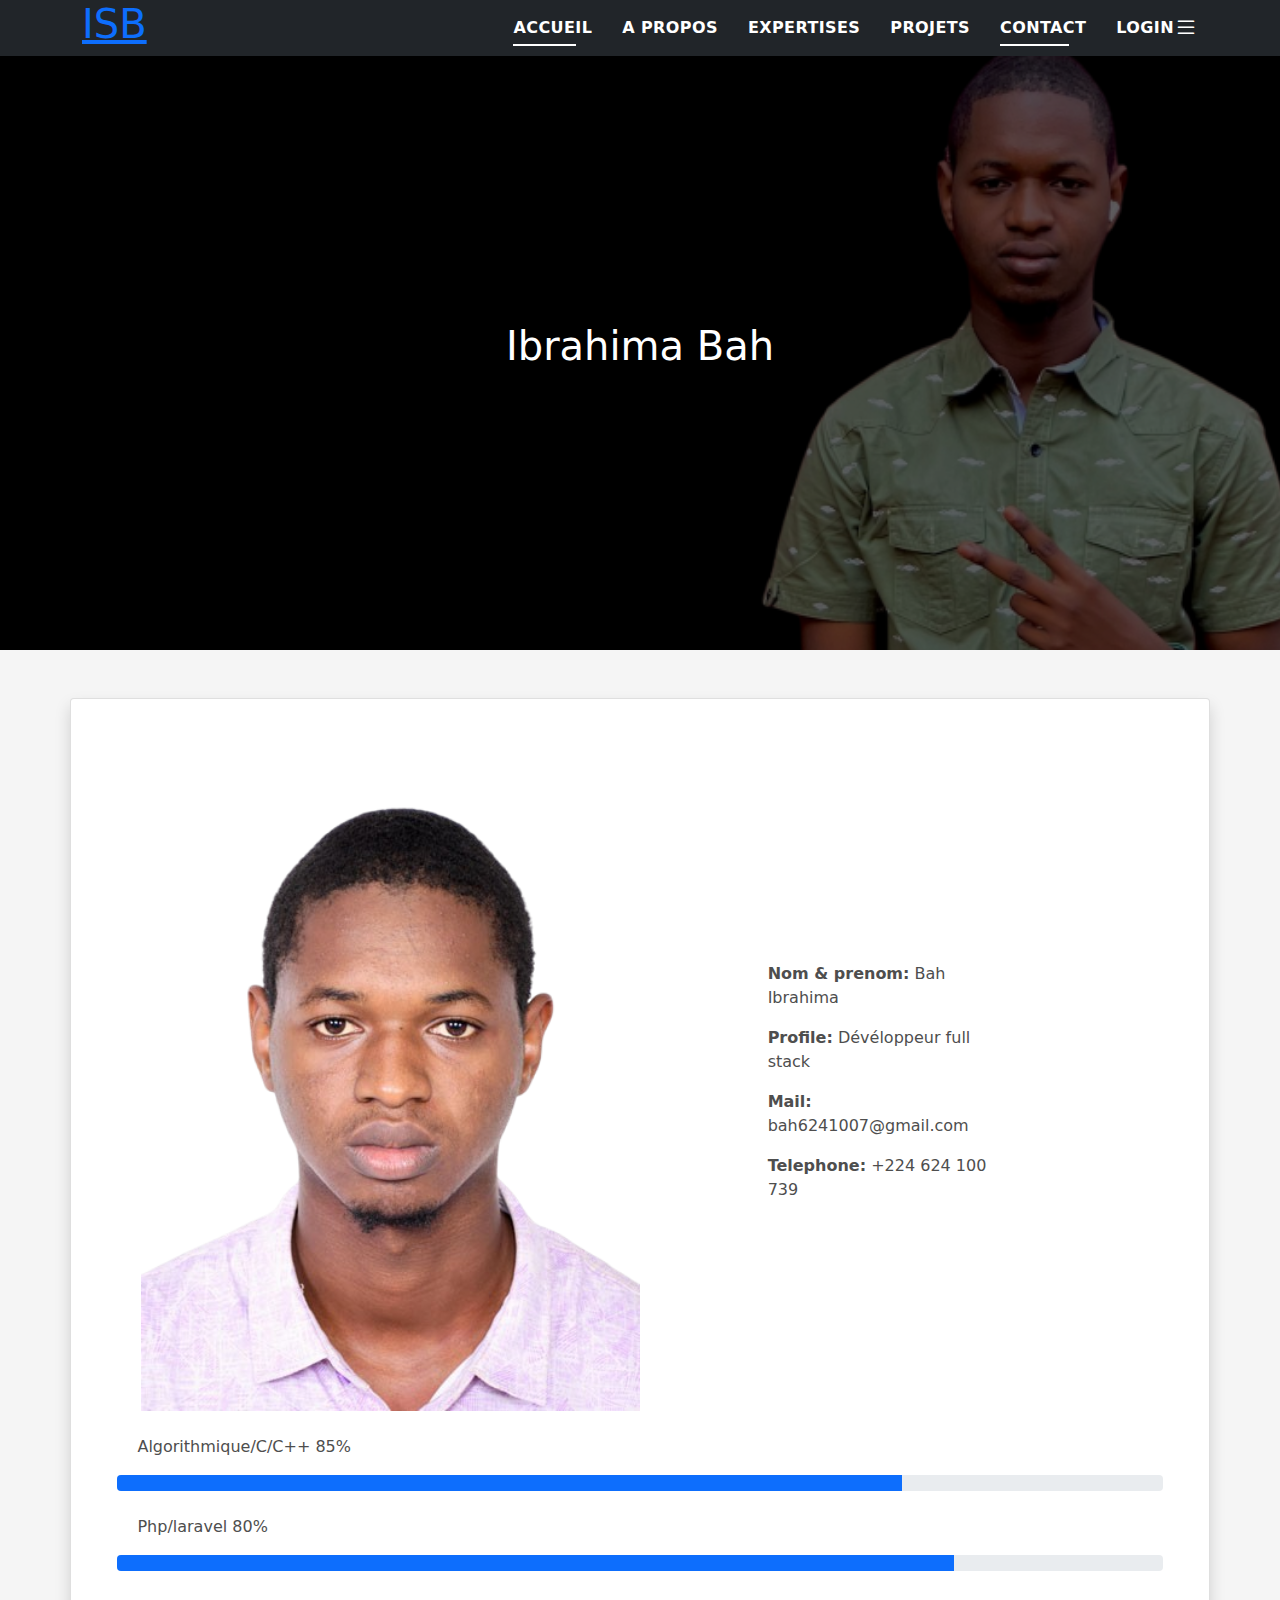
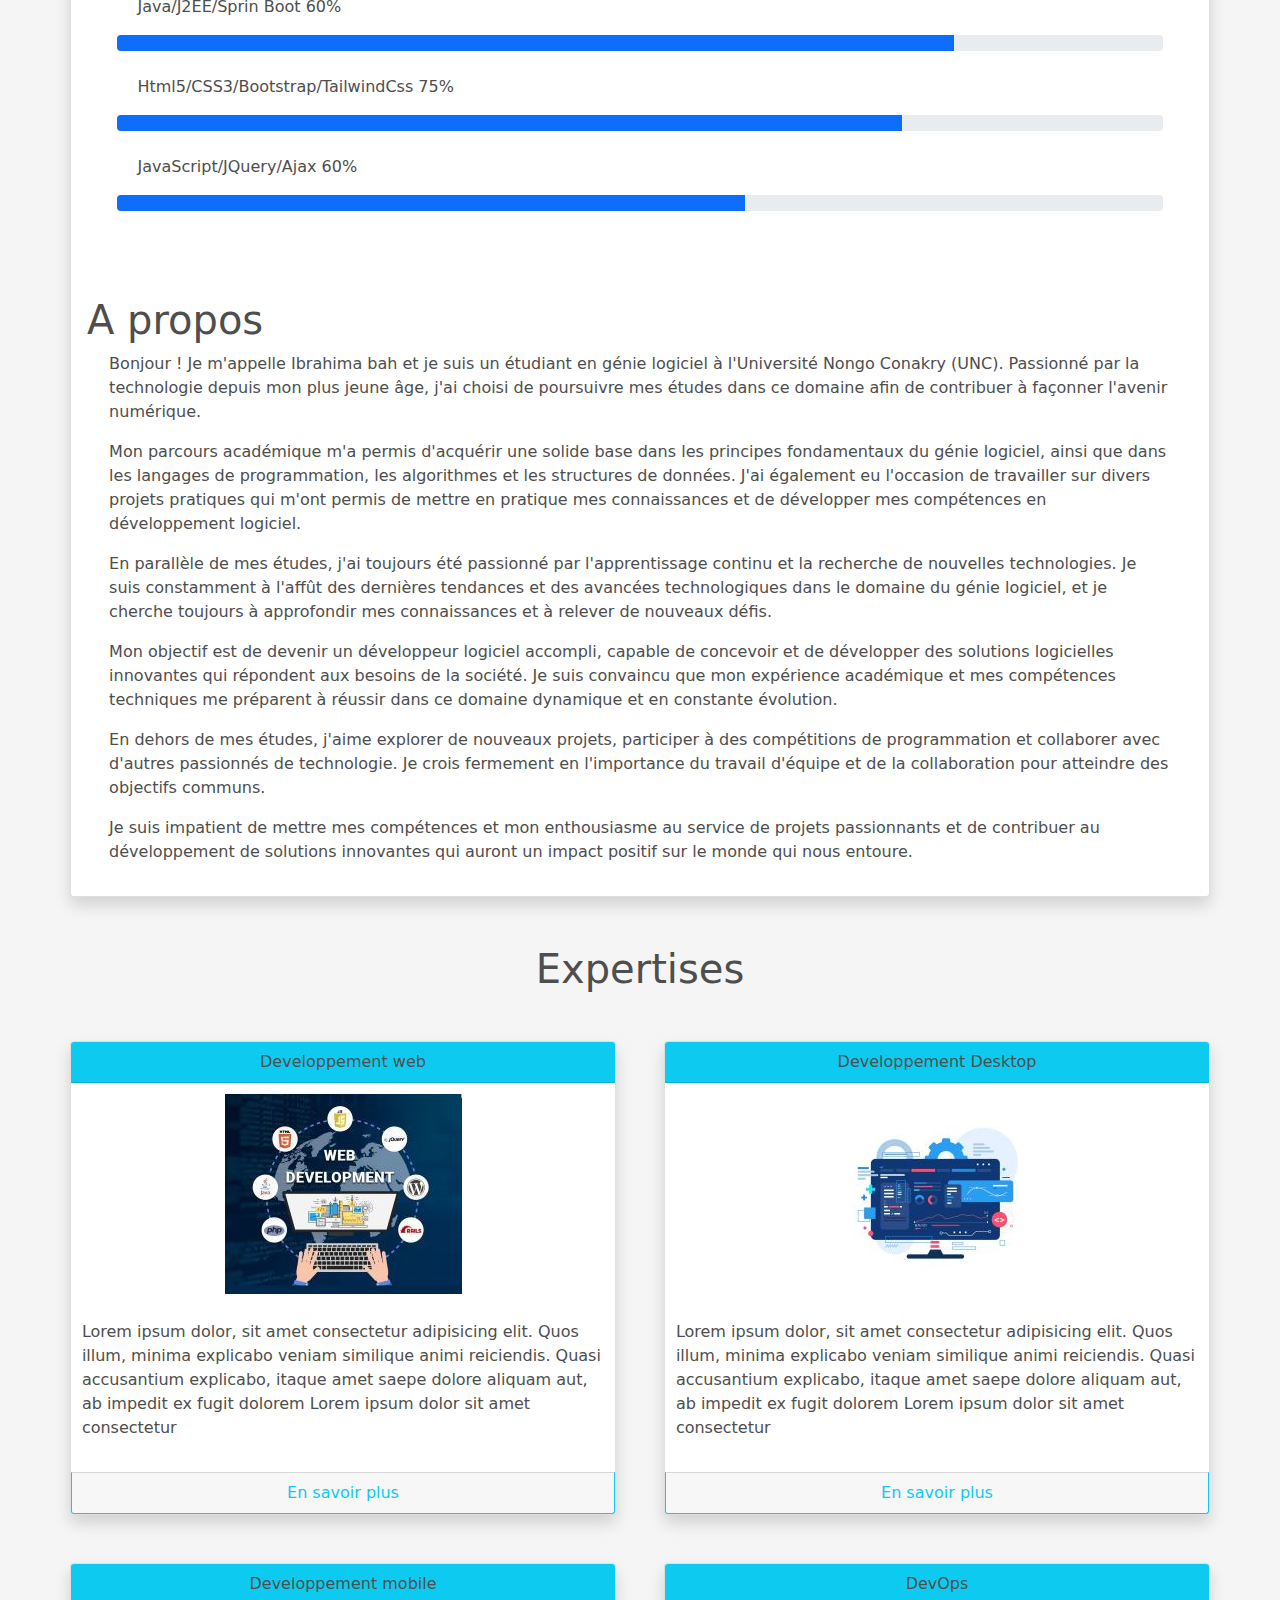
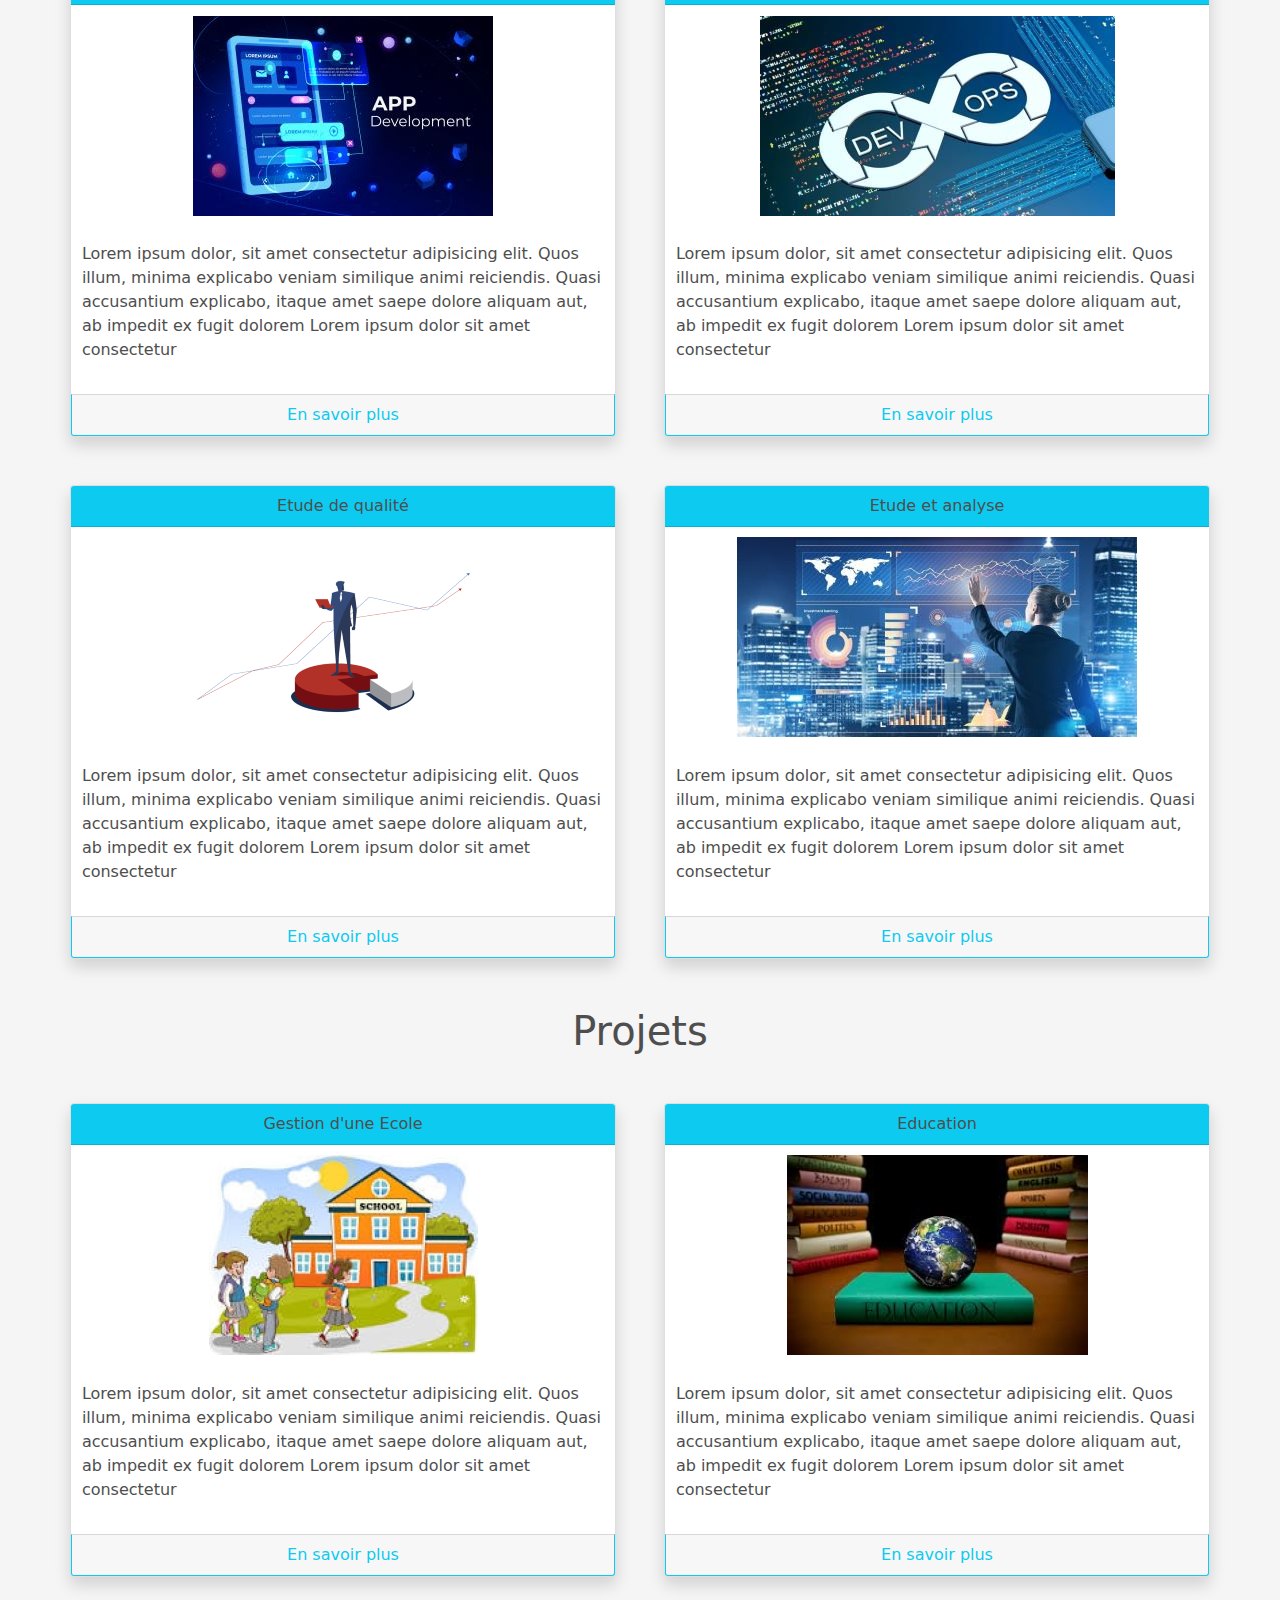
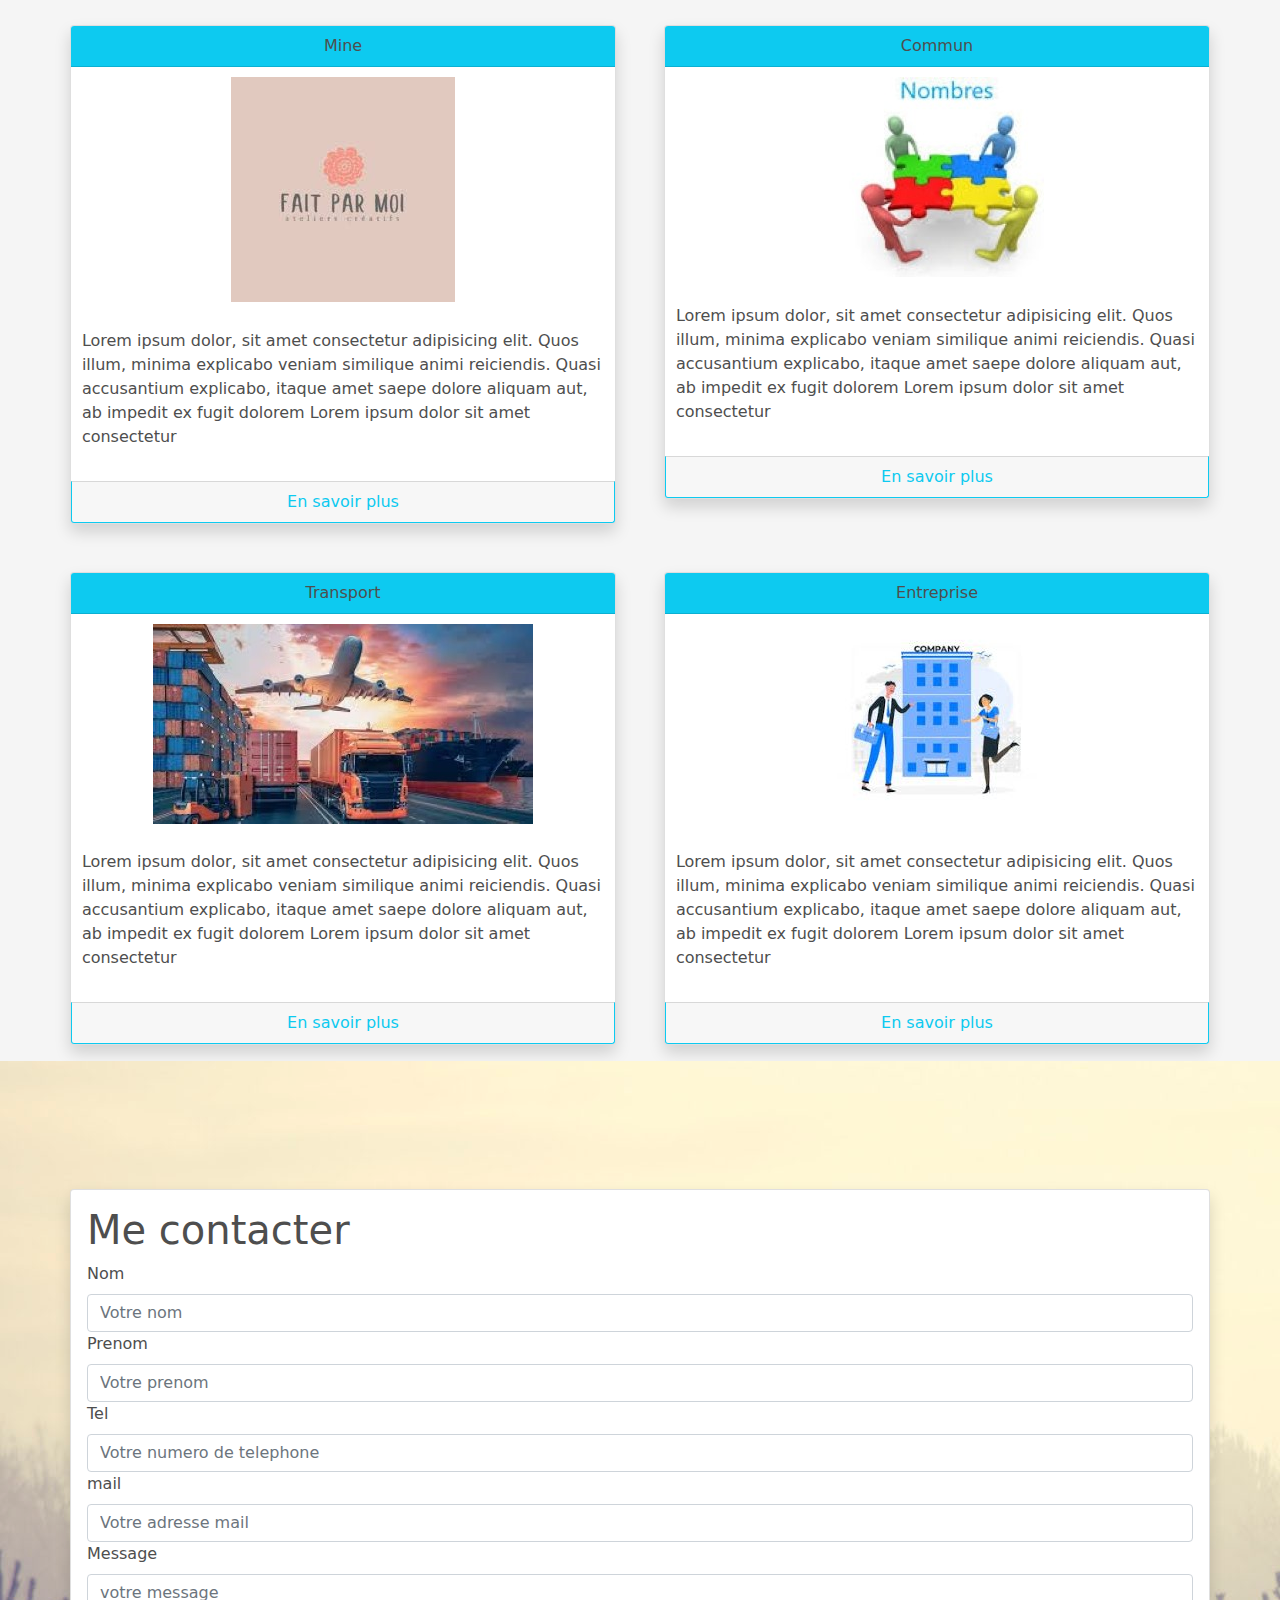
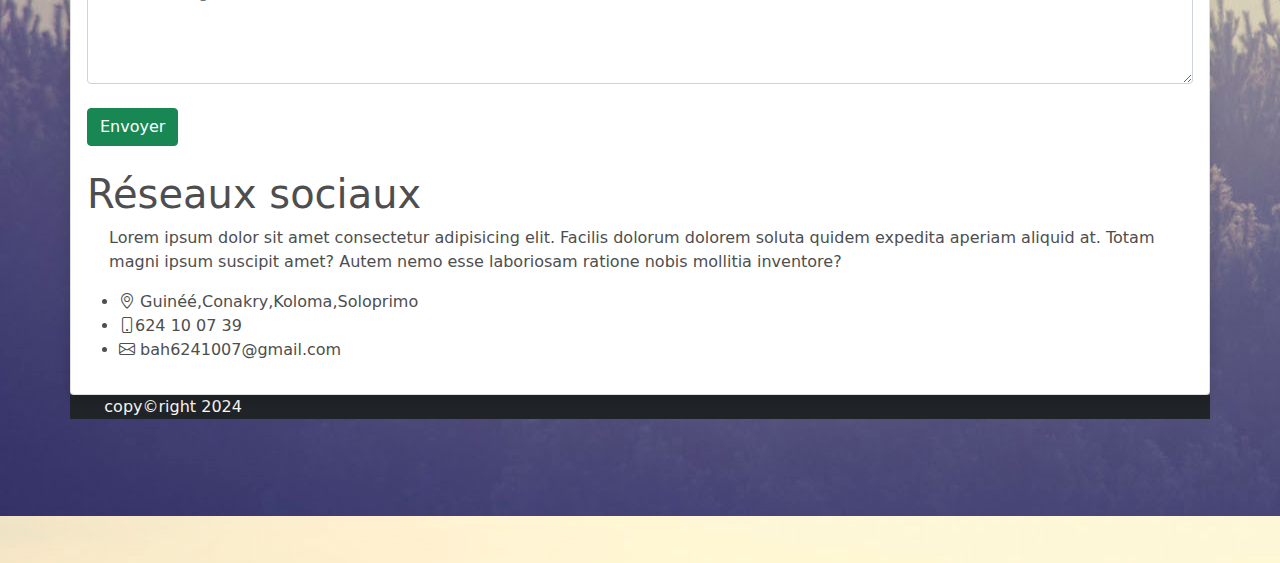
<file: index.html>
<!DOCTYPE html>
<html lang="en">

<head>
    <meta charset="UTF-8">
    <meta name="viewport" content="width=device-width, initial-scale=1.0">
    <title>Document</title>
    <!-- <link rel="stylesheet" href="https://cdnjs.cloudflare.com/ajax/libs/font-awesome/4.7.0/css/font-awesome.min.css"> -->
    <link rel="stylesheet" href="./style/bootstrap.min.css">
    <link rel="stylesheet" href="./style/style.css">
    <link href="./bootstrap-icons/bootstrap-icons.css" rel="stylesheet">

</head>

<body>
    <header id="header" class="fixed-top bg-dark">
        <div class="container d-flex flex-row align-items-center justify-content-between">
            <h1 class="logo">
                <a href="index.html">ISB</a>
            </h1>
            <!-- Uncomment below if you prefer to use an image logo -->
            <!-- <a href="index.html" class="logo"><img src="assets/img/logo.png" alt="" class="img-fluid"></a>-->
            <nav id="navbar" class="navbar">
                <ul>
                    <li>
                        <a class="nav-link scrollto active" href="#bg-img">Accueil</a>
                    </li>
                    <li>
                        <a class="nav-link scrollto" href="#about">A propos</a>
                    </li>
                    <li>
                        <a class="nav-link scrollto" href="#expertise">Expertises</a>
                    </li>
                    <li>
                        <a class="nav-link scrollto " href="#projets">Projets</a>
                    </li>
                    <li>
                        <a class="nav-link scrollto " href="#contacte">Contact</a>
                    </li>
                    <li>
                        <a class="nav-link scrollto " href="./login.html">Login</a>
                    </li>
                </ul>
                <i class="bi bi-list mobile-nav-toggle" id="menu" style="font-size:24px;color: white;"></i>
            </nav>
         
        </div>
    </header>


    <div class="bg-img " id="bg-img">
        <div class="content">
            <h1 class="justify-content-center text-center  " style="color:white;">Ibrahima Bah</h1>
        </div>
    </div>
    <section class="card shadow grid-2 container mt-5 mb-5" id="about" style="height:min-content">
        <div class=" conte  h-100">
            <div class="d-flex justify-content-between p-4">
                <img src="images/v1-removebg-preview (2).png" class="img-1" alt="">
                <div class=" d-flex justify-content-center align-items-center  ">
                    <div>
                        <p>
                            <strong>Nom & prenom:</strong> Bah Ibrahima
                        </p>
                        <p>
                            <strong>Profile:</strong> Dévéloppeur full stack
                        </p>
                        <p>
                            <strong>Mail:</strong> bah6241007@gmail.com
                        </p>
                        <p>
                            <strong>Telephone:</strong> +224 624 100 739
                        </p>
                    </div>
                </div>
                <div></div>
            </div>
            <p> Algorithmique/C/C++ 85%</p>
            <div class="progress">
                <div class="progress-bar bg-primary" role="progressbar" style="width: 75%;" aria-valuenow="25" aria-valuemin="0" aria-valuemax="100"></div>
            </div>
            <br>
            <p> Php/laravel 80%</p>
            <div class="progress">
                <div class="progress-bar bg-primary" role="progressbar" style="width: 80%;" aria-valuenow="25" aria-valuemin="0" aria-valuemax="100"></div>
            </div>
            <br>
            <p> Java/J2EE/Sprin Boot 60%</p>
            <div class="progress">
                <div class="progress-bar bg-primary" role="progressbar" style="width: 80%;" aria-valuenow="25" aria-valuemin="0" aria-valuemax="100"></div>
            </div>
            <br>
            <p> Html5/CSS3/Bootstrap/TailwindCss 75%</p>
            <div class="progress">
                <div class="progress-bar bg-primary" role="progressbar" style="width: 75%;" aria-valuenow="25" aria-valuemin="0" aria-valuemax="100"></div>
            </div>
            <br>
            <p> JavaScript/JQuery/Ajax 60%</p>
            <div class="progress">
                <div class="progress-bar bg-primary" role="progressbar" style="width: 60%;" aria-valuenow="25" aria-valuemin="0" aria-valuemax="100"></div>
            </div>
            <br>
        </div>
        <div class=" p-3 h-100">
            <h1>A propos</h1>
            <p>
                Bonjour ! Je m'appelle Ibrahima bah et je suis un étudiant en génie logiciel à l'Université Nongo Conakry (UNC). Passionné par la technologie depuis mon plus jeune âge, j'ai choisi de poursuivre mes études dans ce domaine afin de contribuer à façonner
                l'avenir numérique.
            </p>
            <p>
                Mon parcours académique m'a permis d'acquérir une solide base dans les principes fondamentaux du génie logiciel, ainsi que dans les langages de programmation, les algorithmes et les structures de données. J'ai également eu l'occasion de travailler sur
                divers projets pratiques qui m'ont permis de mettre en pratique mes connaissances et de développer mes compétences en développement logiciel.
            </p>
            <p>
                En parallèle de mes études, j'ai toujours été passionné par l'apprentissage continu et la recherche de nouvelles technologies. Je suis constamment à l'affût des dernières tendances et des avancées technologiques dans le domaine du génie logiciel, et je
                cherche toujours à approfondir mes connaissances et à relever de nouveaux défis.
            </p>
            <p>
                Mon objectif est de devenir un développeur logiciel accompli, capable de concevoir et de développer des solutions logicielles innovantes qui répondent aux besoins de la société. Je suis convaincu que mon expérience académique et mes compétences techniques
                me préparent à réussir dans ce domaine dynamique et en constante évolution.
            </p>
            <p>
                En dehors de mes études, j'aime explorer de nouveaux projets, participer à des compétitions de programmation et collaborer avec d'autres passionnés de technologie. Je crois fermement en l'importance du travail d'équipe et de la collaboration pour atteindre
                des objectifs communs.
            </p>
            <p>
                Je suis impatient de mettre mes compétences et mon enthousiasme au service de projets passionnants et de contribuer au développement de solutions innovantes qui auront un impact positif sur le monde qui nous entoure.
            </p>
        </div>
    </section>
    <section class="container   p-0   mt-3">
        <h1 class=" text-center m-5" id="expertise">Expertises</h1>
        <div class=" grid-3 gap-5" style="height:min-content">
            <div class="card shadow grid-items">
                <div class="card-header  bg-info text-center">Developpement web</div>
                <p class="carte-body  d-flex flex-col justify-content-center">
                    <img src="./images/web-dev.jpg" class="icone" id="icone" alt=" ">
                    <p>
                        Lorem ipsum dolor, sit amet consectetur adipisicing elit. Quos illum, minima explicabo veniam similique animi reiciendis. Quasi accusantium explicabo, itaque amet saepe dolore aliquam aut, ab impedit ex fugit dolorem Lorem ipsum dolor sit amet consectetur
                    </p>
                </p>
                <button class="card-footer btn btn-outline-info ">En savoir plus</button>
            </div>
            <div class="card shadow grid-items ">
                <div class="card-header text-center bg-info">Developpement Desktop</div>
                <p class="carte-body d-flex flex-col justify-content-center">
                    <img src="./images/desktop-dev.jpg" class="icone" id="icone" alt=" ">
                    <p class="ml-2 mr-2">
                        Lorem ipsum dolor, sit amet consectetur adipisicing elit. Quos illum, minima explicabo veniam similique animi reiciendis. Quasi accusantium explicabo, itaque amet saepe dolore aliquam aut, ab impedit ex fugit dolorem Lorem ipsum dolor sit amet consectetur
                    </p>
                </p>
                <button class="card-footer btn btn-outline-info ">En savoir plus</button>
            </div>
            <div class="card shadow grid-items ">
                <div class="card-header bg-info text-center ">Developpement mobile</div>
                <p class="carte-body  d-flex flex-col justify-content-center">
                    <img src="./images/mobile-dev.jpg" class="icone" id="icone" alt=" ">
                    <p>
                        Lorem ipsum dolor, sit amet consectetur adipisicing elit. Quos illum, minima explicabo veniam similique animi reiciendis. Quasi accusantium explicabo, itaque amet saepe dolore aliquam aut, ab impedit ex fugit dolorem Lorem ipsum dolor sit amet consectetur
                    </p>
                </p>
                <button class="card-footer btn btn-outline-info ">En savoir plus</button>
            </div>
            <div class="card shadow grid-items">
                <div class="card-header bg-info text-center">DevOps</div>
                <p class="carte-body  d-flex flex-col justify-content-center">
                    <img src="./images/960x0.jpg" class="icone" id="icone" alt=" ">
                    <p>
                        Lorem ipsum dolor, sit amet consectetur adipisicing elit. Quos illum, minima explicabo veniam similique animi reiciendis. Quasi accusantium explicabo, itaque amet saepe dolore aliquam aut, ab impedit ex fugit dolorem Lorem ipsum dolor sit amet consectetur
                    </p>
                </p>
                <button class="card-footer btn btn-outline-info ">En savoir plus</button>
            </div>
            <div class="card shadow grid-items ">
                <div class="card-header bg-info text-center ">Etude de qualité</div>
                <p class="carte-body  d-flex flex-col justify-content-center">
                    <img src="./images/etude-marketing.png" class="icone" id="icone" alt=" ">
                    <p>
                        Lorem ipsum dolor, sit amet consectetur adipisicing elit. Quos illum, minima explicabo veniam similique animi reiciendis. Quasi accusantium explicabo, itaque amet saepe dolore aliquam aut, ab impedit ex fugit dolorem Lorem ipsum dolor sit amet consectetur
                    </p>
                </p>
                <button class="card-footer btn btn-outline-info ">En savoir plus</button>
            </div>
            <div class="card shadow grid-items">
                <div class="card-header bg-info text-center">Etude et analyse</div>
                <p class="carte-body   d-flex flex-col justify-content-center">
                    <img src="./images/analyse.jpg" class="icone" id="icone" alt=" ">
                    <p>
                        Lorem ipsum dolor, sit amet consectetur adipisicing elit. Quos illum, minima explicabo veniam similique animi reiciendis. Quasi accusantium explicabo, itaque amet saepe dolore aliquam aut, ab impedit ex fugit dolorem Lorem ipsum dolor sit amet consectetur
                    </p>
                </p>
                <button class="card-footer btn btn-outline-info ">En savoir plus</button>
            </div>
        </div>
    </section>
    <section class="container  p-0  mt-3 " id="projets">
        <h1 class=" text-center m-5">Projets</h1>
        <div class=" grid-3 gap-5 " style="height:min-content">
            <div class="card shadow grid-items">
                <div class="card-header  bg-info text-center">Gestion d'une Ecole</div>
                <p class="carte-body  d-flex flex-col justify-content-center">
                    <img src="./images/ecole.jpg" class="icone" id="icone" alt=" ">
                    <p>
                        Lorem ipsum dolor, sit amet consectetur adipisicing elit. Quos illum, minima explicabo veniam similique animi reiciendis. Quasi accusantium explicabo, itaque amet saepe dolore aliquam aut, ab impedit ex fugit dolorem Lorem ipsum dolor sit amet consectetur
                    </p>
                </p>
                <button class="card-footer btn btn-outline-info ">En savoir plus</button>
            </div>
            <div class="card shadow grid-items ">
                <div class="card-header text-center bg-info">Education</div>
                <p class="carte-body d-flex flex-col justify-content-center">
                    <img src="./images/education.jpg" class="icone" id="icone" alt=" ">
                    <p class="ml-2 mr-2">
                        Lorem ipsum dolor, sit amet consectetur adipisicing elit. Quos illum, minima explicabo veniam similique animi reiciendis. Quasi accusantium explicabo, itaque amet saepe dolore aliquam aut, ab impedit ex fugit dolorem Lorem ipsum dolor sit amet consectetur
                    </p>
                </p>
                <button class="card-footer btn btn-outline-info ">En savoir plus</button>
            </div>
            <div class="card shadow grid-items ">
                <div class="card-header bg-info text-center ">Mine</div>
                <p class="carte-body  d-flex flex-col justify-content-center">
                    <img src="./images/mine.jpeg" class="icone" id="icone" alt=" ">
                    <p>
                        Lorem ipsum dolor, sit amet consectetur adipisicing elit. Quos illum, minima explicabo veniam similique animi reiciendis. Quasi accusantium explicabo, itaque amet saepe dolore aliquam aut, ab impedit ex fugit dolorem Lorem ipsum dolor sit amet consectetur
                    </p>
                </p>
                <button class="card-footer btn btn-outline-info ">En savoir plus</button>
            </div>
            <div class="card shadow grid-items">
                <div class="card-header bg-info text-center">Commun</div>
                <p class="carte-body  d-flex flex-col justify-content-center">
                    <img src="./images/commun.jpg" class="icone" id="icone" alt=" ">
                    <p>
                        Lorem ipsum dolor, sit amet consectetur adipisicing elit. Quos illum, minima explicabo veniam similique animi reiciendis. Quasi accusantium explicabo, itaque amet saepe dolore aliquam aut, ab impedit ex fugit dolorem Lorem ipsum dolor sit amet consectetur
                    </p>
                </p>
                <button class="card-footer btn btn-outline-info ">En savoir plus</button>
            </div>
            <div class="card shadow grid-items ">
                <div class="card-header bg-info text-center ">Transport</div>
                <p class="carte-body  d-flex flex-col justify-content-center">
                    <img src="./images/transport.jpg" class="icone" id="icone" alt=" ">
                    <p>
                        Lorem ipsum dolor, sit amet consectetur adipisicing elit. Quos illum, minima explicabo veniam similique animi reiciendis. Quasi accusantium explicabo, itaque amet saepe dolore aliquam aut, ab impedit ex fugit dolorem Lorem ipsum dolor sit amet consectetur
                    </p>
                </p>
                <button class="card-footer btn btn-outline-info ">En savoir plus</button>
            </div>
            <div class="card shadow grid-items">
                <div class="card-header bg-info text-center">Entreprise</div>
                <p class="carte-body   d-flex flex-col justify-content-center">
                    <img src="./images/entreprise.jpg" class="icone" id="icone" alt=" ">
                    <p>
                        Lorem ipsum dolor, sit amet consectetur adipisicing elit. Quos illum, minima explicabo veniam similique animi reiciendis. Quasi accusantium explicabo, itaque amet saepe dolore aliquam aut, ab impedit ex fugit dolorem Lorem ipsum dolor sit amet consectetur
                    </p>
                </p>
                <button class="card-footer btn btn-outline-info ">En savoir plus</button>
            </div>
        </div>
    </section>
    
    <footer class=" mt-3">
        <div class=" ovf">
            <section class="card container gap-4 shadow  grid-2 align-items-center p-3" id="contacte">
                <div>
                    <h1 class="">Me contacter</h1>
                    <div class="">
                        <form action=" " class="">
                            <div class="form-group ">
                                <label for="nom " class="form-label ">Nom</label>
                                <input type="text " name="nom " id="nom " placeholder="Votre nom " class="form-control ">
                            </div>
                            <div class="form-group ">
                                <label for="prenom" class="form-label  ">Prenom</label>
                                <input type="text " name="prenom " id="prenom " placeholder="Votre prenom " class="form-control ">
                            </div>
                            <div class="form-group ">
                                <label for="tel " class="form-label ">Tel</label>
                                <input type="number " name="tel " id="tel " placeholder="Votre numero de telephone " class="form-control ">
                            </div>
                            <div class="form-group ">
                                <label for="mail " class="form-label ">mail</label>
                                <input type="email " name="mail " id="tel " placeholder="Votre adresse mail " class="form-control ">
                            </div>
                            <div class="form-group ">
                                <label for="message " class="form-label">Message</label>
                                <textarea name="message" id="message" class="form-control" cols="10" rows="4" placeholder="votre message"></textarea>
                            </div>
                            <br>
                            <button class="btn btn-success" type="submit">Envoyer</button>
                        </form>
                    </div>
                </div>
                <div class=" w-100 h-100">
                    <div class="">
                        <h1 class="">Réseaux sociaux</h1>
                        <div class="">
                            <p class="">
                                Lorem ipsum dolor sit amet consectetur adipisicing elit. Facilis dolorum dolorem soluta quidem expedita aperiam aliquid at. Totam magni ipsum suscipit amet? Autem nemo esse laboriosam ratione nobis mollitia inventore?
                            </p>
                            <ul class="list-ico">
                                <li>
                                    <span class="bi bi-geo-alt"></span> Guinéé,Conakry,Koloma,Soloprimo
                                </li>
                                <li>
                                    <span class="bi bi-phone"></span>624 10 07 39
                                </li>
                                <li>
                                    <span class="bi bi-envelope"></span> bah6241007@gmail.com
                                </li>
                            </ul>
                        </div>
                    </div>
                </div>
            </section>
            <div class="bg-dark container-fluid">
                <p class="text-white"> copy&copy;right 2024</p>
            </div>
    </footer>
    </div>
</body>
<script src="./js/bootstrap.min.js"></script>
<script src="./js/main.js"></script>

</html>
</file>
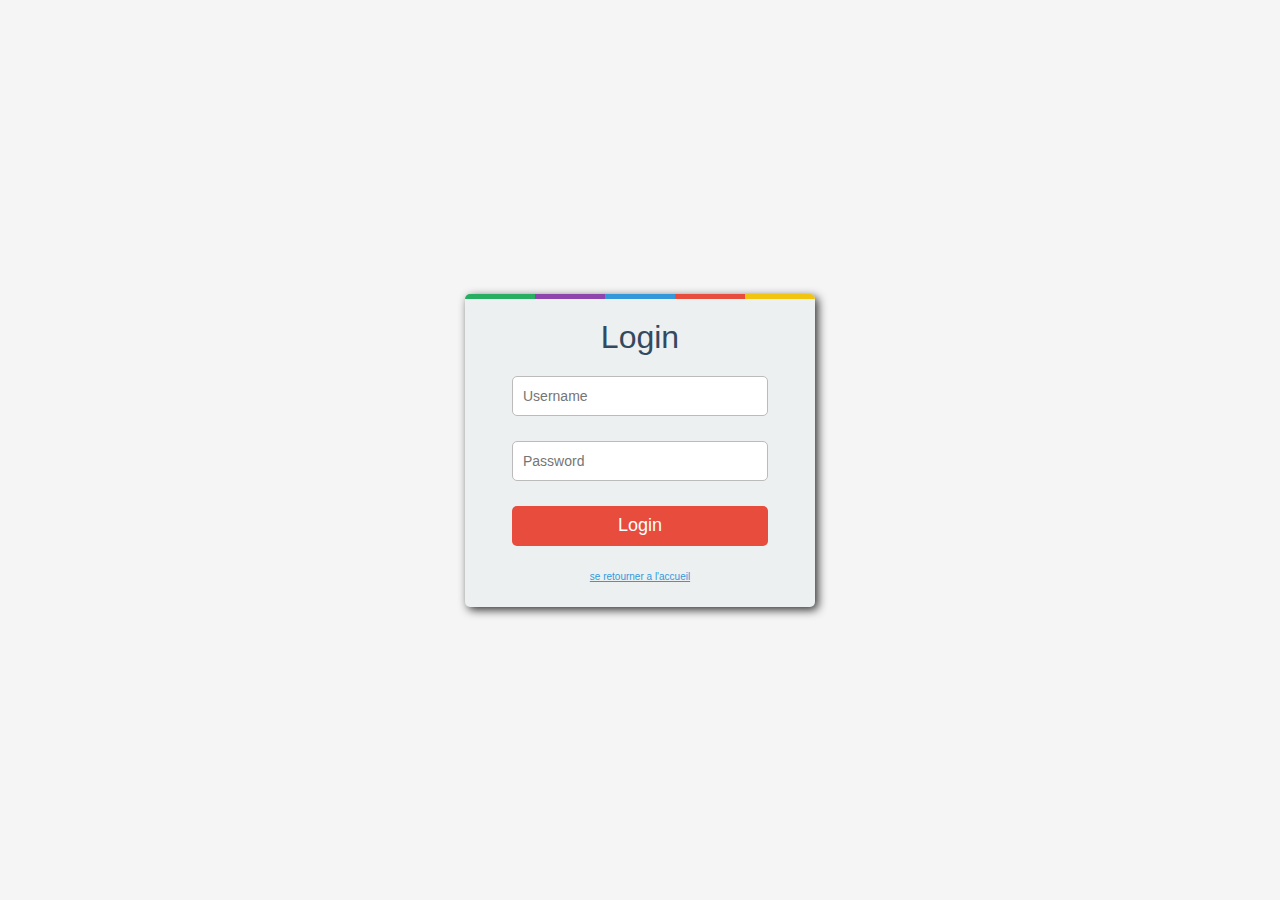
<file: login.html>
<!DOCTYPE html>
<html lang="en">

<head>
    <meta charset="UTF-8">
    <meta name="viewport" content="width=device-width, initial-scale=1.0">
    <title>Document</title>
    <link rel="stylesheet" href="style2.css">
</head>

<body>

    <div class="login-wrap">
        <h2>Login</h2>

        <div class="form">
            <input type="text" placeholder="Username" name="un" />
            <input type="password" placeholder="Password" name="pw" />
            <button> Login </button>
            <a href="./index.html">
                <p> se retourner a l'accueil</p>
            </a>
        </div>
    </div>

</body>

</html>
</file>
<file: style/style.css>
body {
    background-color: #f5f5f5;
    color: #4e4e4e;
}

.grid-3 {
    display: grid;
    justify-content: space-between;
    grid-template-columns: repeat(3, 1fr);
    padding: 0;
}

.grid-2 {
    display: grid;
    justify-content: space-between;
    grid-template-columns: repeat(2, 1fr);
    padding: 0;
}

.img-1 {
    width: 50%;
}

.bgmg {
    background-repeat: no-repeat;
    background-attachment: fixed;
    background-size: cover;
    background-position: center center;
}

@media (max-width: 1350px) {
    .grid-3 {
        display: grid;
        justify-content: space-between;
        grid-template-columns: repeat(2, 1fr);
        padding: 0;
    }
    .grid-2 {
        display: grid;
        justify-content: space-between;
        grid-template-columns: repeat(1, 1fr);
        padding: 0;
    }
}

@media (max-width:963px) {
    .grid-3 {
        display: flex;
        flex-direction: column;
    }
    .img-1 {
        margin-left: 20%
    }
    .icone {
        height: 20%;
        margin: 2%;
    }
    .grid-items {
        min-height: fit-content;
        height: min-content;
        max-height: min-content;
    }
    .nave {
        display: none;
        visibility: hidden;
    }
}

@media (max-width: 500px) {
    .d-flex {
        display: flex;
        flex-direction: column;
    }
    .nave {
        display: none;
    }
    .head-nav {
        height: 50px;
        background-color: #f10000;
        display: flex;
        width: 100vw;
    }
    .grid-items {
        margin: 10px;
    }
    .bg-img {
        width: 100vw;
        height: 500px;
        background-color: #f10000;
    }
}

.head-nav {
    display: flex;
    justify-content: space-between;
    align-items: center;
    background-color: black;
}

.active {
    border-bottom: 1 solid white;
}

.about {
    display: flex;
    flex-direction: row;
}

.nave {
    display: flex;
    text-decoration: none;
    list-style: none;
}
.menu {
    display: none;
    font-size: 24px;
    color: white;
}

.grid-items {
    min-height: 200px;
    height: min-content;
    max-height: min-content;
}

.carte-body {
    height: min-content;
    text-wrap: wrap
}

.conte {
    padding: 4%
}

.icone {
    height: 30%;
    margin: 2%;
}

p {
    margin-left: 2%;
    margin-right: 2%;
}

.bg-img {
    width: 100vw;
    height: 600px;
    background-image: url(../images/bgBah.png);
    background-attachment: fixed;
    background-repeat: no-repeat;
    background-size: cover;
    position: sticky;
    margin-top: 50px;
    display: flex;
    justify-content: center;
    align-items: center;
}

.text-white {
    color: white;
}

.bg-img::before {
    content: '';
    position: absolute;
    top: 0;
    left: 0;
    width: 100%;
    height: 100%;
    background-color: rgba(0, 0, 0, 0.63);
}

.content {
    position: relative;
    z-index: 1;
    padding: 20px;
    color: white;
}

.cole-10 {
    width: 83.33333333%
}

.cole-3 {
    width: 25%
}

footer {
    display: flex;
    justify-content: center;
    background-image: url(../images/overlay-bg.jpg);
    position: relative;
    padding: 8rem 0;
}


/* .ovf {
    background-color: #0078ff;
}

.ovf {
    position: absolute;
    top: 0;
    left: 0px;
    padding: 0;
    height: 100%;
    width: 100%;
    opacity: 0.7;
} */
</file>
<file: style2.css>
* {
    box-sizing: border-box;
    margin: 0;
    padding: 0;
}

body {
    display: flex;
    justify-content: center;
    align-items: center;
    height: 100vh;
}

html {
    background-color: #f5f5f5;
    color: #4e4e4e;
    font-family: 'Helvetica Neue', Arial, Sans-Serif;
    .login-wrap {
        position: relative;
        margin: 0 auto;
        background: #ecf0f1;
        width: 350px;
        border-radius: 5px;
        box-shadow: 3px 3px 10px #333;
        padding: 15px;
        h2 {
            text-align: center;
            font-weight: 200;
            font-size: 2em;
            margin-top: 10px;
            color: #34495e;
        }
        .form {
            padding-top: 20px;
            input[type="text"],
            input[type="password"],
            button {
                width: 80%;
                margin-left: 10%;
                margin-bottom: 25px;
                height: 40px;
                border-radius: 5px;
                outline: 0;
                -moz-outline-style: none;
            }
            input[type="text"],
            input[type="password"] {
                border: 1px solid #bbb;
                padding: 0 0 0 10px;
                font-size: 14px;
                &:focus {
                    border: 1px solid #3498db;
                }
            }
            a {
                text-align: center;
                font-size: 10px;
                color: #3498db;
                p {
                    padding-bottom: 10px;
                }
            }
            button {
                background: #e74c3c;
                border: none;
                color: white;
                font-size: 18px;
                font-weight: 200;
                cursor: pointer;
                transition: box-shadow .4s ease;
                &:hover {
                    box-shadow: 1px 1px 5px #555;
                }
                &:active {
                    box-shadow: 1px 1px 7px #222;
                }
            }
        }
        &:after {
            content: '';
            position: absolute;
            top: 0;
            left: 0;
            right: 0;
            background: -webkit-linear-gradient(left, #27ae60 0%, #27ae60 20%, #8e44ad 20%, #8e44ad 40%, #3498db 40%, #3498db 60%, #e74c3c 60%, #e74c3c 80%, #f1c40f 80%, #f1c40f 100%);
            background: -moz-linear-gradient(left, #27ae60 0%, #27ae60 20%, #8e44ad 20%, #8e44ad 40%, #3498db 40%, #3498db 60%, #e74c3c 60%, #e74c3c 80%, #f1c40f 80%, #f1c40f 100%);
            height: 5px;
            border-radius: 5px 5px 0 0;
        }
    }
}
</file>
